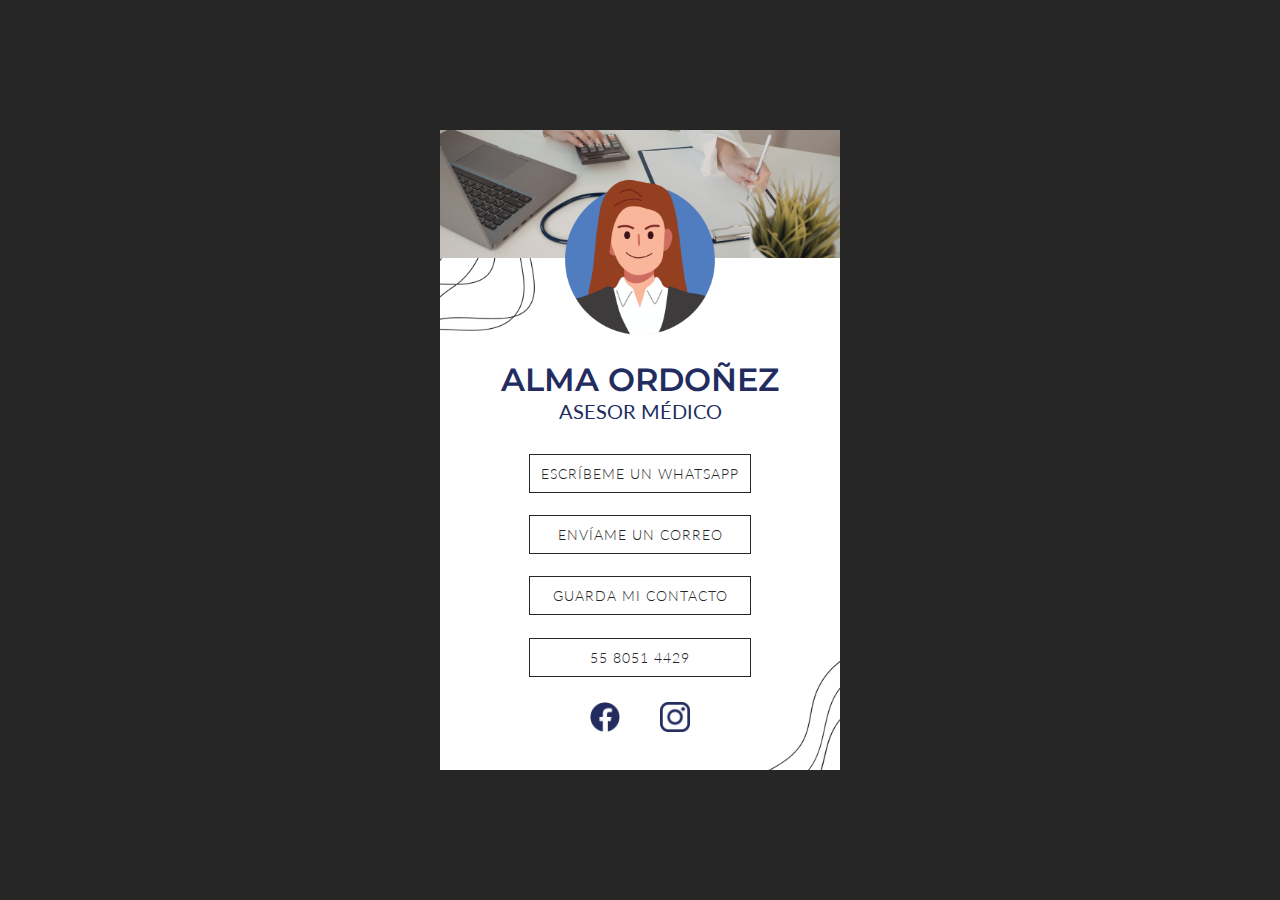
<file: contact_me_almaordonez/index.html>
<!DOCTYPE html>
<html lang="en">

<head>
    <meta charset="UTF-8">
    <meta name="viewport" content="width=device-width, initial-scale=1.0">
    <title>Alma Ordoñez</title>
    <link rel="stylesheet" href="index.css">
    <link rel="icon" href="./src/Medical_Advisors_300x300.ico">
</head>

<body>
    <div class="container-main-card">
        <div class="up-img"></div>
        <div class="bottom-img">
            <div class="profile-picture">
                <img src="./src/ProfilePhoto.png" alt="Foto de perfil" class="profile-img">
            </div>
            <div class="container-botones">
                <div class="title-name">
                    <h1>ALMA ORDOÑEZ</h1>
                    <h2>ASESOR MÉDICO</h2>
                </div>
                <div class="container-data-button">
                    <a href="https://wa.me/5580514429?text=Hola%2C%20buen%20día.%0AMe%20gustaría%20recibir%20información%20sobre%20la%20asesoría%20para%20seguros%20de%20gastos%20médicos%20mayores."
                        target="_blank" rel="noopener noreferrer">
                        Escríbeme un WhatsApp
                    </a>

                    <a href="mailto:sumandovidamedic@gmail.com?subject=Información%20sobre%20seguros%20de%20gastos%20médicos%20mayores&body=Hola%2C%20buen%20día.%0A%0AMe%20gustaría%20recibir%20información%20sobre%20la%20asesoría%20médica%20que%20ofrecen.%0AGracias."
                        target="_blank">
                        Envíame un correo
                    </a>

                    <a href="contacto.vcf">
                        Guarda mi contacto
                    </a>

                    <a href="tel:+525580514429" download="MiContacto.vcf">
                        55 8051 4429
                    </a>
                </div>
                <div class="container-social">
                    <a href="https://web.facebook.com/" target="_blank" class="social fb">
                        <img src="./src/facebook.png" alt="Facebook">
                    </a>

                    <a href="https://www.instagram.com/" target="_blank" class="social ig">
                        <img src="./src/instagram.png" alt="Instagram">
                    </a>
                </div>
            </div>
        </div>
    </div>
</body>

</html>
</file>
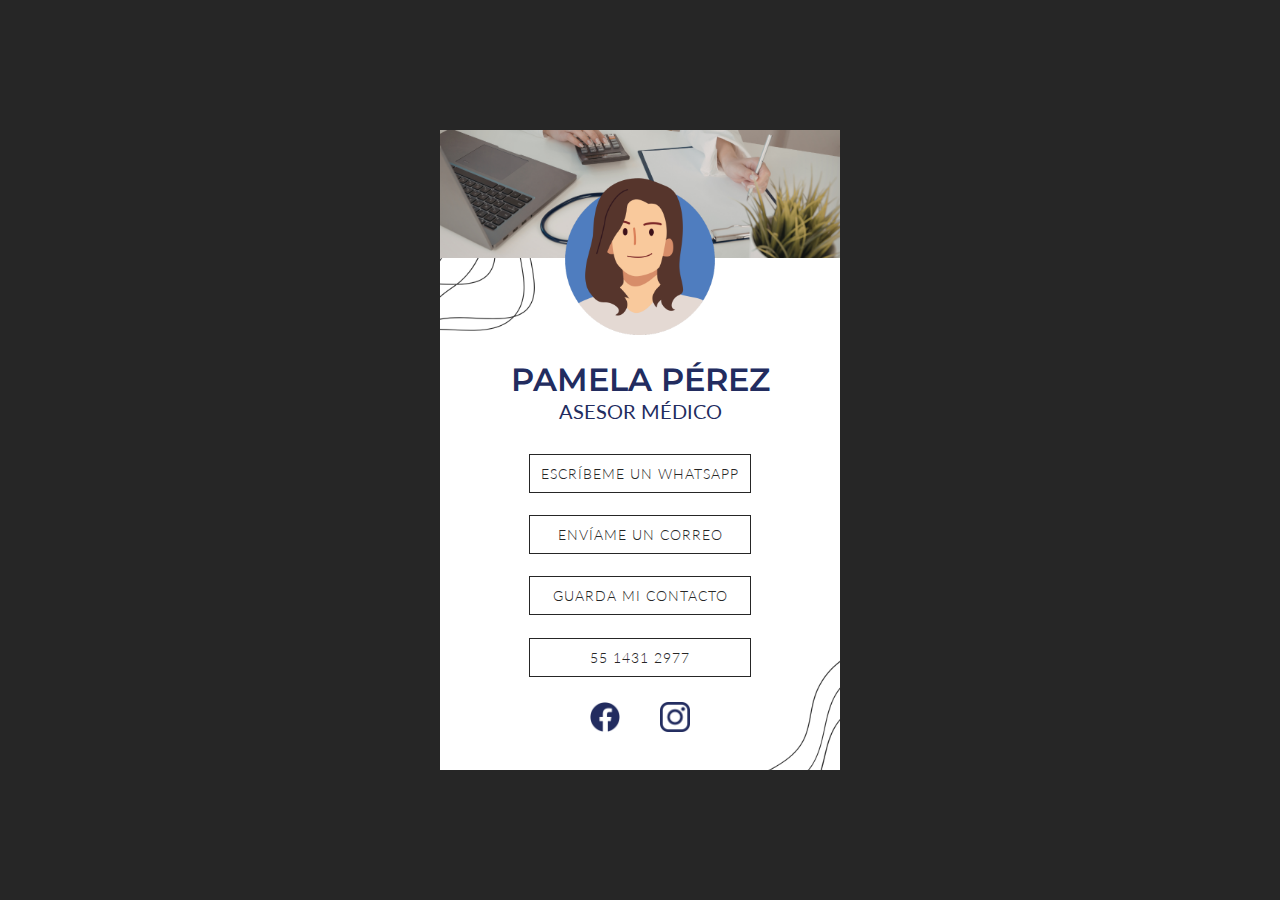
<file: contact_me_pamelaperez/index.html>
<!DOCTYPE html>
<html lang="en">

<head>
    <meta charset="UTF-8">
    <meta name="viewport" content="width=device-width, initial-scale=1.0">
    <title>Pamela Pérez</title>
    <link rel="stylesheet" href="index.css">
    <link rel="icon" href="./src/Medical_Advisors_300x300.ico">
</head>

<body>
    <div class="container-main-card">
        <div class="up-img"></div>
        <div class="bottom-img">
            <div class="profile-picture">
                <img src="./src/ProfilePhoto.png" alt="Foto de perfil" class="profile-img">
            </div>
            <div class="container-botones">
                <div class="title-name">
                    <h1>PAMELA PÉREZ</h1>
                    <h2>ASESOR MÉDICO</h2>
                </div>
                <div class="container-data-button">
                    <a href="https://wa.me/525514312977?text=Hola%2C%20buen%20día.%0AMe%20gustaría%20recibir%20información%20sobre%20la%20asesoría%20para%20seguros%20de%20gastos%20médicos%20mayores."
                        target="_blank" rel="noopener noreferrer">
                        Escríbeme un WhatsApp
                    </a>

                    <a href="mailto:sumandovidamedic@gmail.com?subject=Información%20sobre%20seguros%20de%20gastos%20médicos%20mayores&body=Hola%2C%20buen%20día.%0A%0AMe%20gustaría%20recibir%20información%20sobre%20la%20asesoría%20médica%20que%20ofrecen.%0AGracias."
                        target="_blank">
                        Envíame un correo
                    </a>

                    <a href="contacto.vcf">
                        Guarda mi contacto
                    </a>

                    <a href="tel:+52555514312977" download="MiContacto.vcf">
                        55 1431 2977
                    </a>
                </div>
                <div class="container-social">
                    <a href="https://web.facebook.com/ppame.perez" target="_blank" class="social fb">
                        <img src="./src/facebook.png" alt="Facebook">
                    </a>

                    <a href="https://www.instagram.com/pamelaniltze/" target="_blank" class="social ig">
                        <img src="./src/instagram.png" alt="Instagram">
                    </a>
                </div>
            </div>
        </div>
    </div>
</body>

</html>
</file>
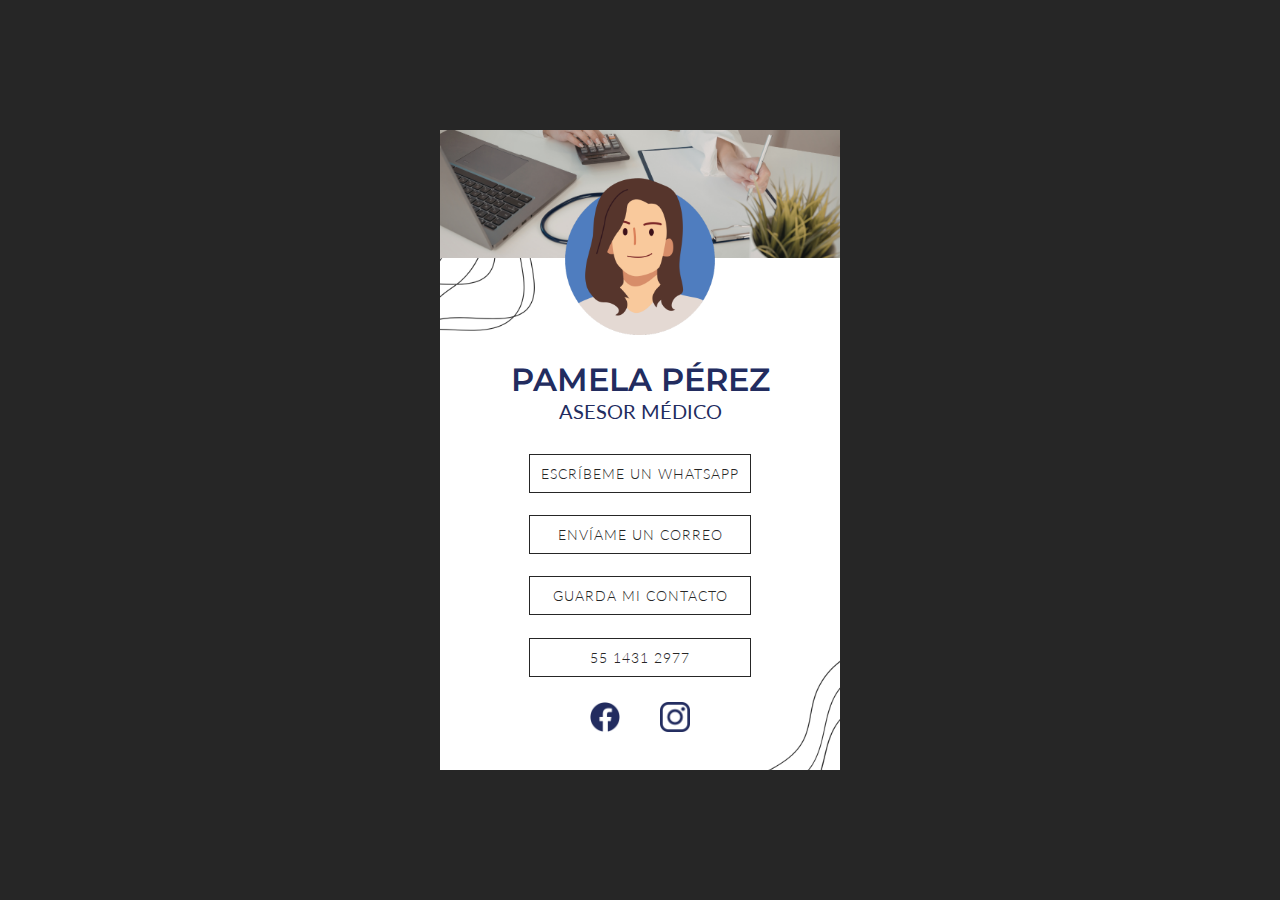
<file: contact_me_pamelaperez/PamelaP.html>
<!DOCTYPE html>
<html lang="en">

<head>
    <meta charset="UTF-8">
    <meta name="viewport" content="width=device-width, initial-scale=1.0">
    <title>Pamela Pérez</title>
    <link rel="stylesheet" href="index.css">
    <link rel="icon" href="./src/Medical_Advisors_300x300.ico">
</head>

<body>
    <div class="container-main-card">
        <div class="up-img"></div>
        <div class="bottom-img">
            <div class="profile-picture">
                <img src="./src/ProfilePhoto.png" alt="Foto de perfil" class="profile-img">
            </div>
            <div class="container-botones">
                <div class="title-name">
                    <h1>PAMELA PÉREZ</h1>
                    <h2>ASESOR MÉDICO</h2>
                </div>
                <div class="container-data-button">
                    <a href="https://wa.me/525514312977?text=Hola%2C%20buen%20día.%0AMe%20gustaría%20recibir%20información%20sobre%20la%20asesoría%20para%20seguros%20de%20gastos%20médicos%20mayores."
                        target="_blank" rel="noopener noreferrer">
                        Escríbeme un WhatsApp
                    </a>

                    <a href="mailto:sumandovidamedic@gmail.com?subject=Información%20sobre%20seguros%20de%20gastos%20médicos%20mayores&body=Hola%2C%20buen%20día.%0A%0AMe%20gustaría%20recibir%20información%20sobre%20la%20asesoría%20médica%20que%20ofrecen.%0AGracias."
                        target="_blank">
                        Envíame un correo
                    </a>

                    <a href="contacto.vcf">
                        Guarda mi contacto
                    </a>

                    <a href="tel:+52555514312977" download="MiContacto.vcf">
                        55 1431 2977
                    </a>
                </div>
                <div class="container-social">
                    <a href="https://web.facebook.com/ppame.perez" target="_blank" class="social fb">
                        <img src="./src/facebook.png" alt="Facebook">
                    </a>

                    <a href="https://www.instagram.com/pamelaniltze/" target="_blank" class="social ig">
                        <img src="./src/instagram.png" alt="Instagram">
                    </a>
                </div>
            </div>
        </div>
    </div>
</body>

</html>
</file>
<file: contact_me_almaordonez/index.css>
@import url("https://fonts.googleapis.com/css2?family=Hind:wght@300;400;500;600;700&family=Montserrat:ital,wght@0,100..900;1,100..900&display=swap");
@import url("https://fonts.googleapis.com/css2?family=Lato:ital,wght@0,100;0,300;0,400;0,700;0,900;1,100;1,300;1,400;1,700;1,900&display=swap");

:root {
  --main-bg-color: #f2f3f4;
  --primary-color: #222c5f;
  --secondary-color: #40bdec;
  --text-color: #262626;
}

.montserrat-font {
  font-family: "Montserrat", sans-serif;
  font-optical-sizing: auto;
  font-weight: 900;
  font-style: normal;
}

.lato-light {
  font-family: "Lato", sans-serif;
  font-weight: 300;
  font-style: normal;
}

.lato-regular {
  font-family: "Lato", sans-serif;
  font-weight: 400;
  font-style: normal;
}

* {
  margin: 0;
}

body {
  padding: 0;
  background-color: var(--text-color);
  overflow-x: hidden;
  width: 100vw;
  height: 100vh;
  display: flex;
  flex-direction: column;
  justify-content: center;
  align-items: center;
}

h1,
h3,
h4,
h5,
h6 {
  color: var(--primary-color);
  font-family: "Montserrat", sans-serif;
  font-optical-sizing: auto;
  font-weight: 600;
  font-style: normal;
  font-size: 32px;
}
h2 {
  color: var(--primary-color);
  font-family: "Lato", sans-serif;
  font-weight: 400;
  font-style: normal;
  font-size: 20px;
}

p {
  color: var(--text-color);
  font-family: "Lato", sans-serif;
  font-weight: 300;
  font-style: normal;
}

ul {
  padding: 0;
  text-align: start;
}

li {
  list-style: none;
  font-family: var(--font-family-text);
}

a {
  text-decoration: none;
  color: var(--text-color);
}

.container-main-card {
  background-color: var(--main-bg-color);
  width: 25rem;
  height: 40rem;
  display: flex;
  flex-direction: column;
}
.up-img {
  width: 100%;
  height: 20%;
  background-image: url("./src/Background_first.png");
  background-size: cover; /* La imagen cubre todo el div */
  background-position: center; /* Centrada */
  background-repeat: no-repeat; /* Evita que se repita */
}
.bottom-img {
  width: 100%;
  height: 80%;
  background-image: url("./src/Background_second.png");
  background-size: cover;
  background-position: center;
  background-repeat: no-repeat;
  display: flex;
  flex-direction: column;
  align-items: center;

}
.profile-picture{
    width: 100%;
    height: 20%;
    position: relative;
}

.profile-img {
  width: 150px;
  position: absolute;
  bottom: 25px;
  left: 50%;
  transform: translateX(-50%);
}

.container-botones{
    width: 100%;
    height: 80%;
}

.title-name{
    width: 100%;
    height: 20%;
    display: flex;
    flex-direction: column;
    align-items: center;
    justify-content: start;
}

.container-data-button{
    width: 100%;
    height: 60%;
    display: flex;
    flex-direction: column;
    align-items: center;
    justify-content: space-around;
}

.container-data-button a{
    background-color: transparent;
    border: 1.5px solid #262626;
    width: 50%;
    padding: 10px 10px;
    font-size: 14px;
    letter-spacing: 1px;
    text-transform: uppercase;
    cursor: pointer;
    font-family: "Lato", sans-serif;
    font-weight: 300;
    font-style: normal;
    text-align: center;
}

.container-data-button a:hover{
    background-color: var(--main-bg-color);
    color: var(--text-color);
    border: 1.5px solid #262626;
}

.container-social{
    width: 100%;
    height: 15%;
    display: flex;
    justify-content: center;
    align-items: center;
    gap: 40px;
}

.social img {
  width: 30px;
  height: auto;
}

.social {
  transition: transform 0.3s ease, opacity 0.3s ease;
}

.social:hover {
  transform: scale(1.1);
  opacity: 0.85;
}

@media (max-width: 768px) {
  .container-main-card {
    width: 100%;
    height: 100svh;
  }
  body {
  height: 100svh;
}
}
</file>
<file: contact_me_pamelaperez/index.css>
@import url("https://fonts.googleapis.com/css2?family=Hind:wght@300;400;500;600;700&family=Montserrat:ital,wght@0,100..900;1,100..900&display=swap");
@import url("https://fonts.googleapis.com/css2?family=Lato:ital,wght@0,100;0,300;0,400;0,700;0,900;1,100;1,300;1,400;1,700;1,900&display=swap");

:root {
  --main-bg-color: #f2f3f4;
  --primary-color: #222c5f;
  --secondary-color: #40bdec;
  --text-color: #262626;
}

.montserrat-font {
  font-family: "Montserrat", sans-serif;
  font-optical-sizing: auto;
  font-weight: 900;
  font-style: normal;
}

.lato-light {
  font-family: "Lato", sans-serif;
  font-weight: 300;
  font-style: normal;
}

.lato-regular {
  font-family: "Lato", sans-serif;
  font-weight: 400;
  font-style: normal;
}

* {
  margin: 0;
}

body {
  padding: 0;
  background-color: var(--text-color);
  overflow-x: hidden;
  width: 100vw;
  height: 100vh;
  display: flex;
  flex-direction: column;
  justify-content: center;
  align-items: center;
}

h1,
h3,
h4,
h5,
h6 {
  color: var(--primary-color);
  font-family: "Montserrat", sans-serif;
  font-optical-sizing: auto;
  font-weight: 600;
  font-style: normal;
  font-size: 32px;
}
h2 {
  color: var(--primary-color);
  font-family: "Lato", sans-serif;
  font-weight: 400;
  font-style: normal;
  font-size: 20px;
}

p {
  color: var(--text-color);
  font-family: "Lato", sans-serif;
  font-weight: 300;
  font-style: normal;
}

ul {
  padding: 0;
  text-align: start;
}

li {
  list-style: none;
  font-family: var(--font-family-text);
}

a {
  text-decoration: none;
  color: var(--text-color);
}

.container-main-card {
  background-color: var(--main-bg-color);
  width: 25rem;
  height: 40rem;
  display: flex;
  flex-direction: column;
}
.up-img {
  width: 100%;
  height: 20%;
  background-image: url("./src/Background_first.png");
  background-size: cover; /* La imagen cubre todo el div */
  background-position: center; /* Centrada */
  background-repeat: no-repeat; /* Evita que se repita */
}
.bottom-img {
  width: 100%;
  height: 80%;
  background-image: url("./src/Background_second.png");
  background-size: cover;
  background-position: center;
  background-repeat: no-repeat;
  display: flex;
  flex-direction: column;
  align-items: center;

}
.profile-picture{
    width: 100%;
    height: 20%;
    position: relative;
}

.profile-img {
  width: 150px;
  position: absolute;
  bottom: 25px;
  left: 50%;
  transform: translateX(-50%);
}

.container-botones{
    width: 100%;
    height: 80%;
}

.title-name{
    width: 100%;
    height: 20%;
    display: flex;
    flex-direction: column;
    align-items: center;
    justify-content: start;
}

.container-data-button{
    width: 100%;
    height: 60%;
    display: flex;
    flex-direction: column;
    align-items: center;
    justify-content: space-around;
}

.container-data-button a{
    background-color: transparent;
    border: 1.5px solid #262626;
    width: 50%;
    padding: 10px 10px;
    font-size: 14px;
    letter-spacing: 1px;
    text-transform: uppercase;
    cursor: pointer;
    font-family: "Lato", sans-serif;
    font-weight: 300;
    font-style: normal;
    text-align: center;
}

.container-data-button a:hover{
    background-color: var(--main-bg-color);
    color: var(--text-color);
    border: 1.5px solid #262626;
}

.container-social{
    width: 100%;
    height: 15%;
    display: flex;
    justify-content: center;
    align-items: center;
    gap: 40px;
}

.social img {
  width: 30px;
  height: auto;
}

.social {
  transition: transform 0.3s ease, opacity 0.3s ease;
}

.social:hover {
  transform: scale(1.1);
  opacity: 0.85;
}

@media (max-width: 768px) {
  .container-main-card {
    width: 100%;
    height: 100svh;
  }
  body {
  height: 100svh;
}
}
</file>
